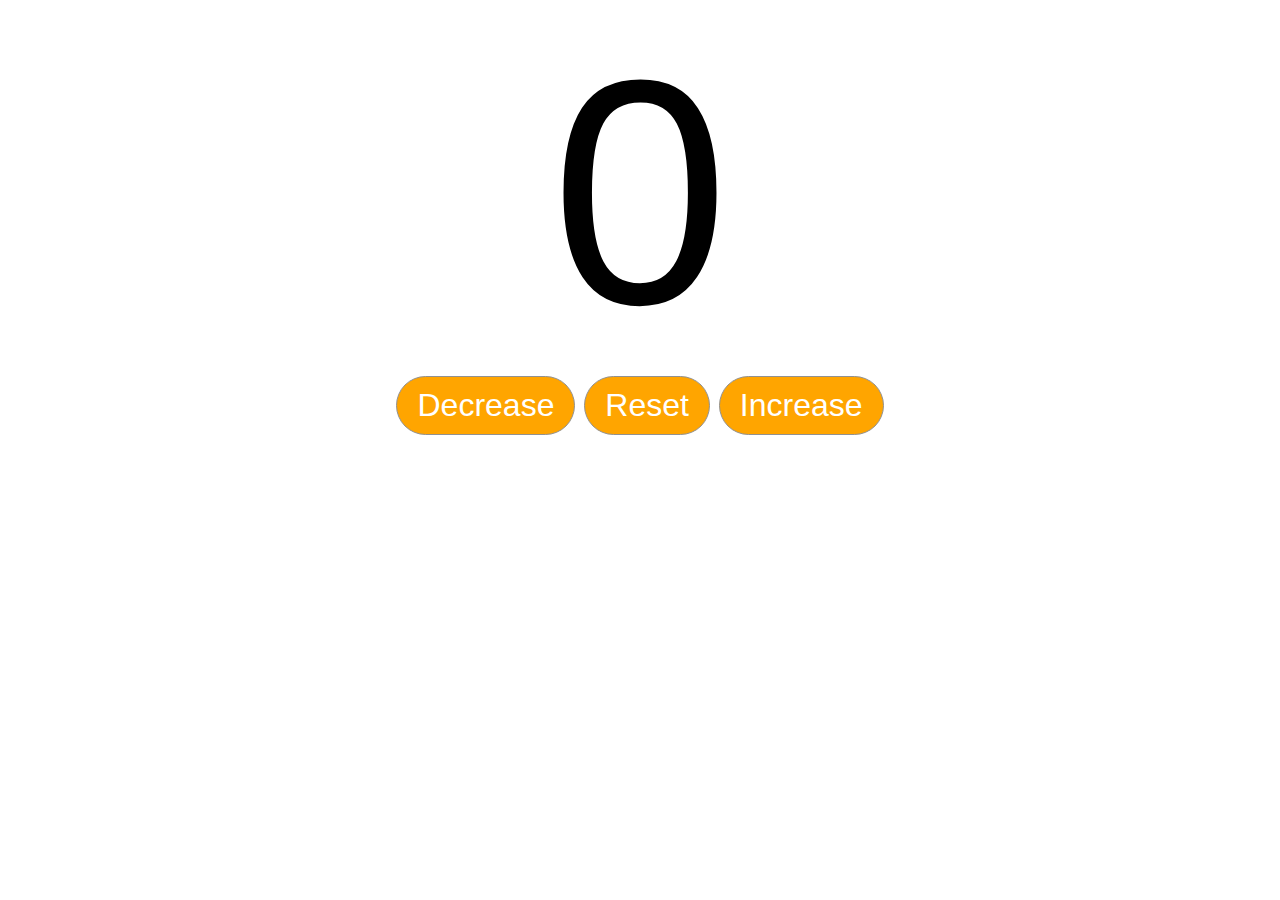
<file: projects/counter-application/index.html>
<!DOCTYPE html>
<html lang="en">
<head>
    <meta charset="UTF-8">
    <meta name="viewport" content="width=device-width, initial-scale=1.0">
    <title>Document</title>
    <link rel="stylesheet" href="style.css">
</head>

<body>
    <div id="btnContainer">
    <label id="countLabel">0</label>
    <button id="decreaseBtn" class="buttons">Decrease</button>
    <button id="resetBtn" class="buttons">Reset</button>
    <button id="increaseBtn" class="buttons">Increase</button>
    </div>
    



    <script src="script.js"></script>
</body>
</html>
</file>
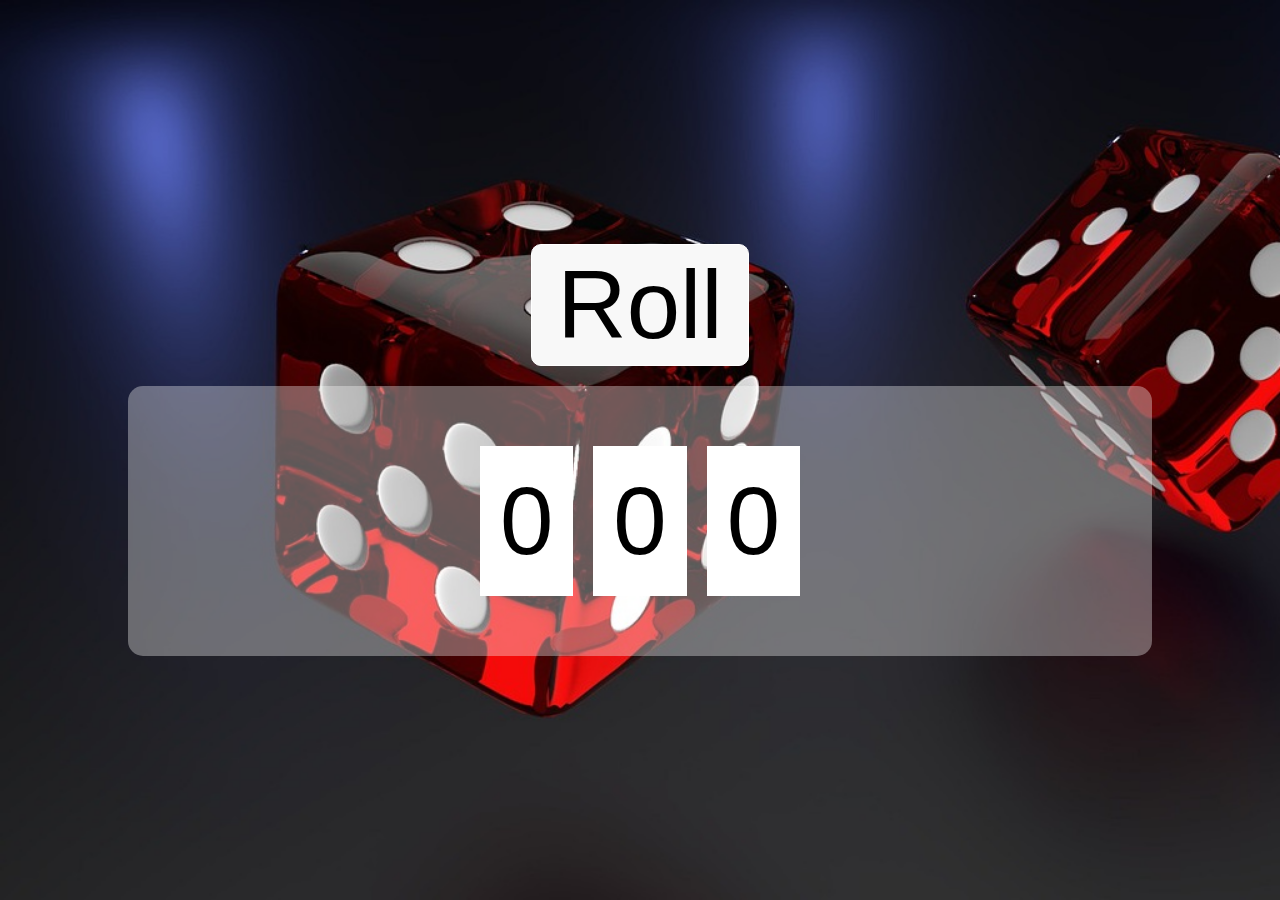
<file: projects/Random-Number-Generator/index.html>
<!DOCTYPE html>
<html lang="en">
<head>
    <meta charset="UTF-8">
    <meta name="viewport" content="width=device-width, initial-scale=1.0">
    <title>Document</title>
    <link rel="stylesheet" href="style.css">
</head>

<body>
<div class="container">
    <div class="btnContainer">
       <button id="randomBtn">Roll</button>
    </div>
    
    <div class="raLabels">
       <label id="randomLabel1" class="randomLabels">0</label>
        <label id="randomLabel2" class="randomLabels">0</label>
        <label id="randomLabel3" class="randomLabels">0</label>
    </div>
    
</div>



    <script src="script.js"></script>
</body>
</html>
</file>
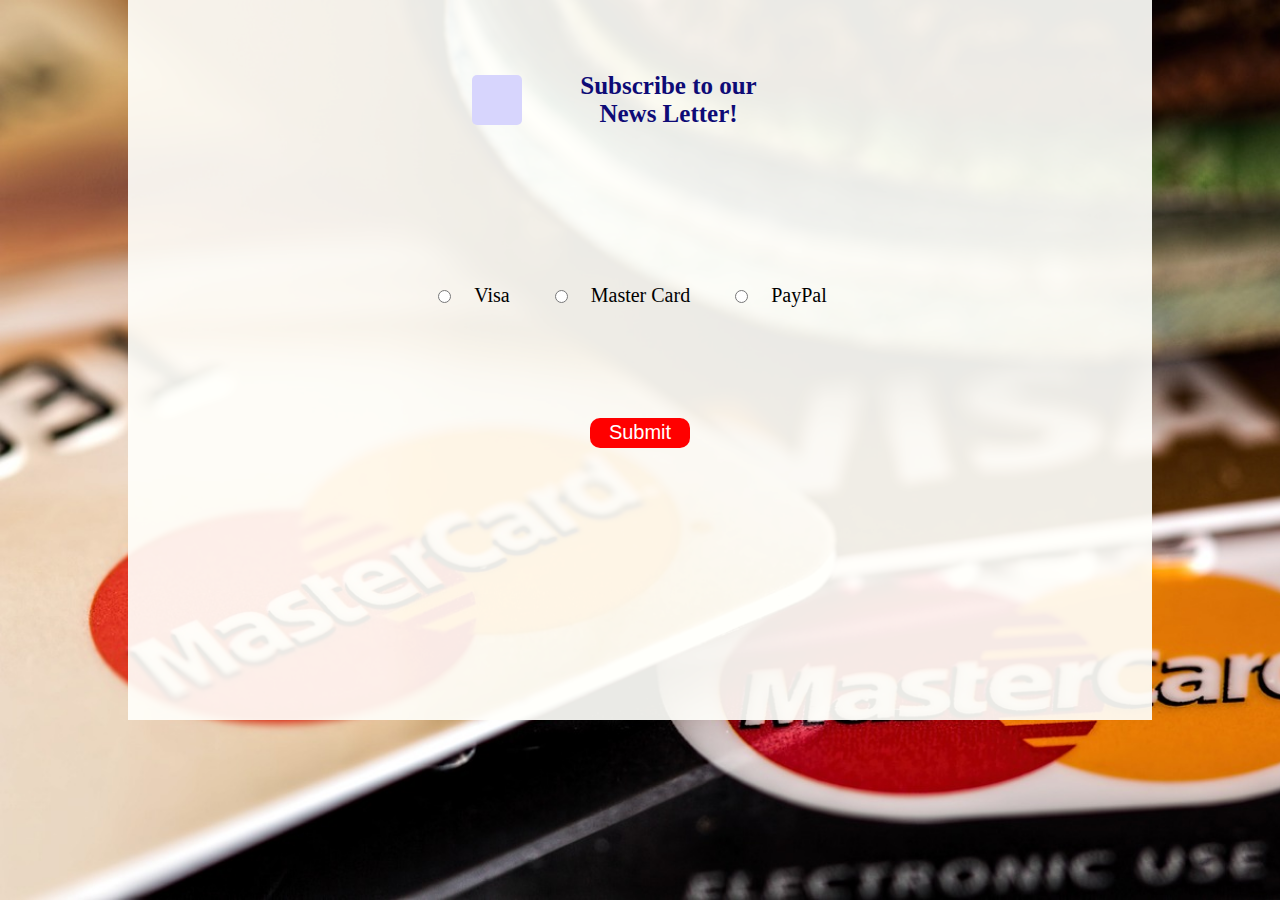
<file: projects/Subscription and Payment add/index.html>
<!DOCTYPE html>
<html lang="en">
<head>
    <meta charset="UTF-8">
    <meta name="viewport" content="width=device-width, initial-scale=1.0">
    <title>Document</title>
    <link rel="stylesheet" href="https://cdnjs.cloudflare.com/ajax/libs/font-awesome/6.5.1/css/all.min.css" />
    <link rel="stylesheet" href="style.css">
    
</head>

<body>
<div class="container">
    <div class="subscribe-container">
        <input type="checkbox" id="myCheckBox">
        <label for="myCheckBox">Subscribe to our<br> News Letter!</label><br><br>
    </div>
    <div class="card-container">
        <input type="radio" id="visaBtn" name="card">
        <label for="visaBtn">Visa</label><br>

        <input type="radio" id="masterCardBtn" name="card">
        <label for="masterCardBtn">Master Card</label><br>

        <input type="radio" id="payPalBtn" name="card">
        <label for="payPalBtn">PayPal</label><br><br>
    </div>
    <div class="submitBtn-container">
    <button type="submit" id="submitBtn">Submit</button>
    </div>
    <div class="result-container">
        <p id="subResult"></p>
        <p id="paymentResult"></p>
    </div>
</div>
    
    <script src="script.js"></script>
</body>
</html>
</file>
<file: projects/counter-application/style.css>
body{
    font-family: Verdana, Geneva, Tahoma, sans-serif;
    font-size: 2em;
}
#countLabel{
    display: block;
    text-align: center;
    font-size: 10em;
}
#btnContainer{
    text-align: center;
}
.buttons{
    padding: 10px 20px;
    font-size: 1em;
    color: white;
    background-color: orange;
    border:1px solid rgb(145, 145, 145);
    border-radius: 50px;
    cursor: pointer;
    transition: background-color 0.25s;

}
.buttons:hover{
    background-color: rgb(100, 65, 0);
}
</file>
<file: projects/Random-Number-Generator/style.css>
body{
    font-family: Verdana, Geneva, Tahoma, sans-serif;
    font-size: 2em;
    text-align: center;
    background-image: url(./dice-3095227_1280.jpg);
    background-repeat: no-repeat;
    background-size: cover;
    height: 100vh;
    overflow: hidden;
    margin: 0;
}
#randomBtn{
    font-size: 3em;
    padding: 5px 25px;
    border-radius: 10px;
    border: 1px solid rgb(255, 255, 255);
    background-color: rgb(248, 248, 248);
    transition: background-color 0.25s;
}
#randomBtn:hover{
    background-color:rgb(231, 50, 50);
}

.container{
    display: flex;
    align-items: center;
    justify-content: center;
    flex-direction: column;
    height: 100%;
    width: 100%;
}

.raLabels{
    margin-top: 20px;
    display: flex;
    align-items: center;
    justify-content: center;
    gap: 20px;
    width: 80%;
    height: 30%;
    background-color: rgba(255, 255, 255, 0.347);
    border-radius: 15px;
}
.randomLabels{
    font-size: 3em;
    background-color: rgb(255, 255, 255);
    padding: 20px;
    gap: 20px;
}
</file>
<file: projects/Subscription and Payment add/style.css>
body{
    font-family: 'poppins';
    font-size: 2em;
    background: url(./credit-card-851506_1280.jpg);
    background-size: cover;
    background-repeat: no-repeat;
    height: 100vh;
    overflow:hidden;
    margin: 0;
    padding: 0;
    width: 100%;
}

.container{
    width: 80%;
    height: 80%;
    margin: auto;
        top: 0;
        bottom: 0;
        left: 0;
        right: 0;
    display: flex;
    justify-content: space-between;
    align-items: center;
    flex-direction: column;
    background-color: rgba(255, 255, 251, 0.918);


}
.subscribe-container{
    
    /* background-color: rgb(7, 89, 89); */
    /* border: 1px solid black; */
    height: 200px;
    width: 400px;
    /* position: absolute; */
    display: flex;
    align-items: center;
    justify-content: space-around;
}
input[type="checkbox"]{
    appearance: none;
    height: 50px;
    width: 50px;
    background-color: rgb(215, 213, 253);
    border-radius: 5px;
    cursor: pointer;
    display: flex;
    justify-content: center;
    align-items: center;
    outline: none;
}
.subscribe-container label{
    color: rgb(14, 11, 118);
    font-size: 25px;
    text-align: center;
    font-family: 'poppins';
    font-weight: 600;
}
input[type="checkbox"]:after{
    font-family: "Font Awesome 6 free";
    content: "\f00c";
    font-size: 40px;
    font-weight: 900;
    color: white;
    display: none;
}
input[type="checkbox"]:hover{
    background-color:  rgb(223, 222, 252);
}
input[type="checkbox"]:checked{
    background-color:  rgb(14, 11, 118);
}
input[type="checkbox"]:checked:after{
    display: block;
}



.card-container{
    font-size: 20px;
    display: flex;
    justify-content: center;
    align-items: center;
    gap: 20px;
    font-weight: 500;
    margin-bottom: 20px;
}

#submitBtn{
    font-size: 20px;
    color: white;
    border: none;
    background-color: rgb(255, 0, 0);
    border-radius: 10px;
    width: 100px;
    height: 30px;
    cursor: pointer;
}
#submitBtn:hover{
    background-color: rgb(255, 81, 0);
}
#submitBtn:active{
    background-color: rgb(25, 0, 151);
}
.result-container{
    width: 100%;
    height: 200px;
    font-size: 10px;
    text-align: center;

}
#subResult{
    color: red;
    font-weight: 500;
    
}
#paymentResult{
    color: rgb(14, 11, 118);
    font-size: 15px;
}
</file>
